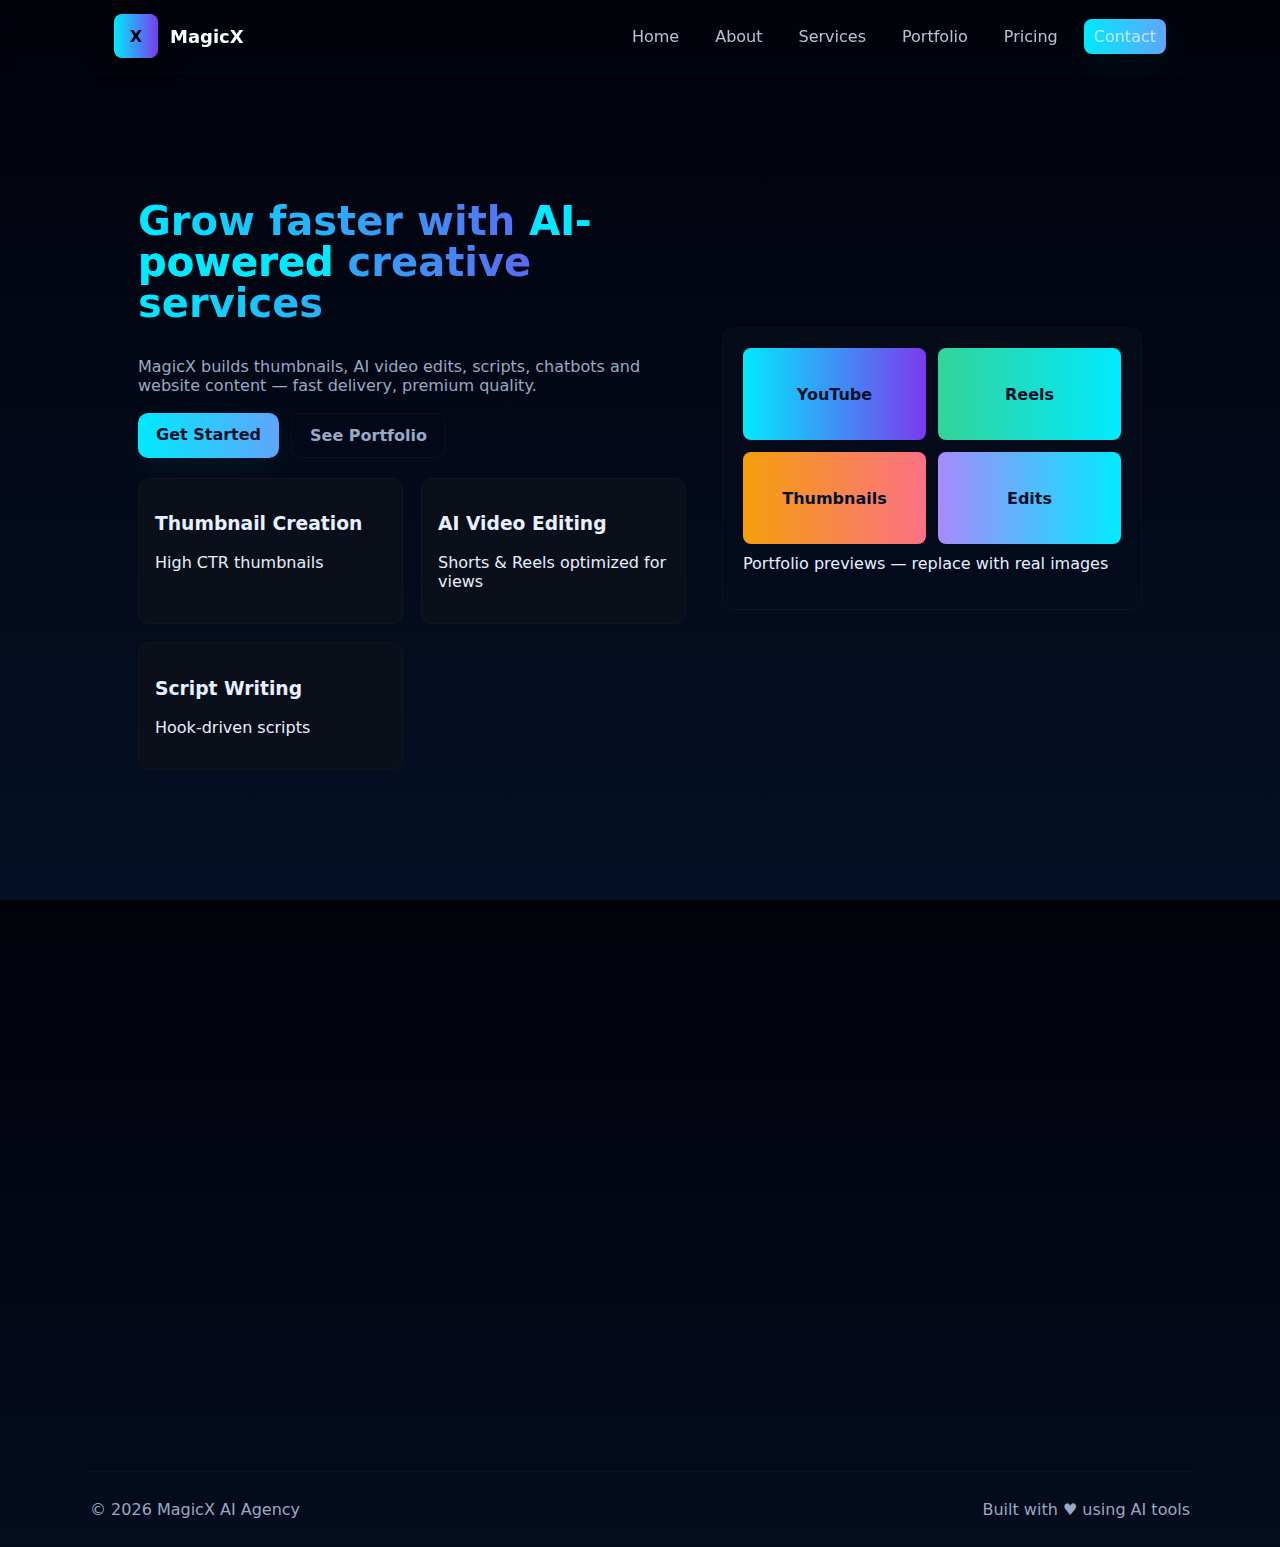
<file: index.html>
<!doctype html>
    <html lang="en">
    <head>
      <meta charset="utf-8" />
      <meta name="viewport" content="width=device-width,initial-scale=1" />
      <title>Home — MagicX AI Agency</title>
      <meta name="description" content="MagicX AI Agency — Thumbnails, AI edits, scripts, chatbots, website content" />
      <link rel="icon" href="favicon.ico" />
      <link rel="stylesheet" href="style.css" />
    </head>
    <body>
      <header class="header">
        <div class="header-inner container">
          <div class="brand"><div class="logo">X</div><h1>MagicX</h1></div>
          <nav class="nav">
            <a href="index.html">Home</a>
            <a href="about.html">About</a>
            <a href="services.html">Services</a>
            <a href="portfolio.html">Portfolio</a>
            <a href="pricing.html">Pricing</a>
            <a href="contact.html" class="btn-primary">Contact</a>
          </nav>
          <button id="navToggle" class="nav-toggle">☰</button>
        </div>
      </header>

      <main class="container">

<section class="hero fade-up">
  <div class="hero-grid container-wide">
    <div>
      <h2 class="h-title">Grow faster with <span style="color:var(--accent)">AI-powered</span> creative services</h2>
      <p class="lead">MagicX builds thumbnails, AI video edits, scripts, chatbots and website content — fast delivery, premium quality.</p>
      <div class="cta">
        <a class="btn btn-primary" href="contact.html">Get Started</a>
        <a class="btn btn-ghost" href="portfolio.html">See Portfolio</a>
      </div>

      <div class="grid" style="margin-top:20px;">
        <div class="card fade-up"><h3>Thumbnail Creation</h3><p class="muted">High CTR thumbnails</p></div>
        <div class="card fade-up"><h3>AI Video Editing</h3><p class="muted">Shorts & Reels optimized for views</p></div>
        <div class="card fade-up"><h3>Script Writing</h3><p class="muted">Hook-driven scripts</p></div>
      </div>
    </div>

    <aside class="preview fade-up">
      <div class="preview-grid">
        <div class="thumb s1">YouTube</div>
        <div class="thumb s2">Reels</div>
        <div class="thumb s3">Thumbnails</div>
        <div class="thumb s4">Edits</div>
      </div>
      <p class="muted" style="margin-top:10px">Portfolio previews — replace with real images</p>
    </aside>
  </div>
</section>

<section class="fade-up" style="margin-top:30px">
  <h2>Featured Work</h2>
  <div class="port-grid">
    <div class="port-item">Thumb A</div>
    <div class="port-item">Edit B</div>
    <div class="port-item">Thumb C</div>
    <div class="port-item">Edit D</div>
  </div>
</section>

<section class="fade-up" style="margin-top:30px">
  <h2>What Clients Say</h2>
  <div class="grid">
    <div class="card">“Fast delivery and great CTR results.”</div>
    <div class="card">“Very professional and easy to work with.”</div>
    <div class="card">“AI workflows saved me hours each week.”</div>
  </div>
</section>

<section class="fade-up" style="margin-top:30px">
  <h2>Pricing</h2>
  <div class="pricing">
    <div class="plan"><h3>Starter</h3><p>₹4,999 / month</p></div>
    <div class="plan"><h3>Growth</h3><p>₹12,999 / month</p></div>
    <div class="plan"><h3>Pro</h3><p>Custom pricing</p></div>
  </div>
</section>

      </main>

      <footer class="footer container">
        <div style="display:flex;justify-content:space-between;align-items:center">
          <div>© <span class="year"></span> MagicX AI Agency</div>
          <div class="muted">Built with ♥ using AI tools</div>
        </div>
      </footer>

      <script src="app.js"></script>
    </body>
    </html>
</file>
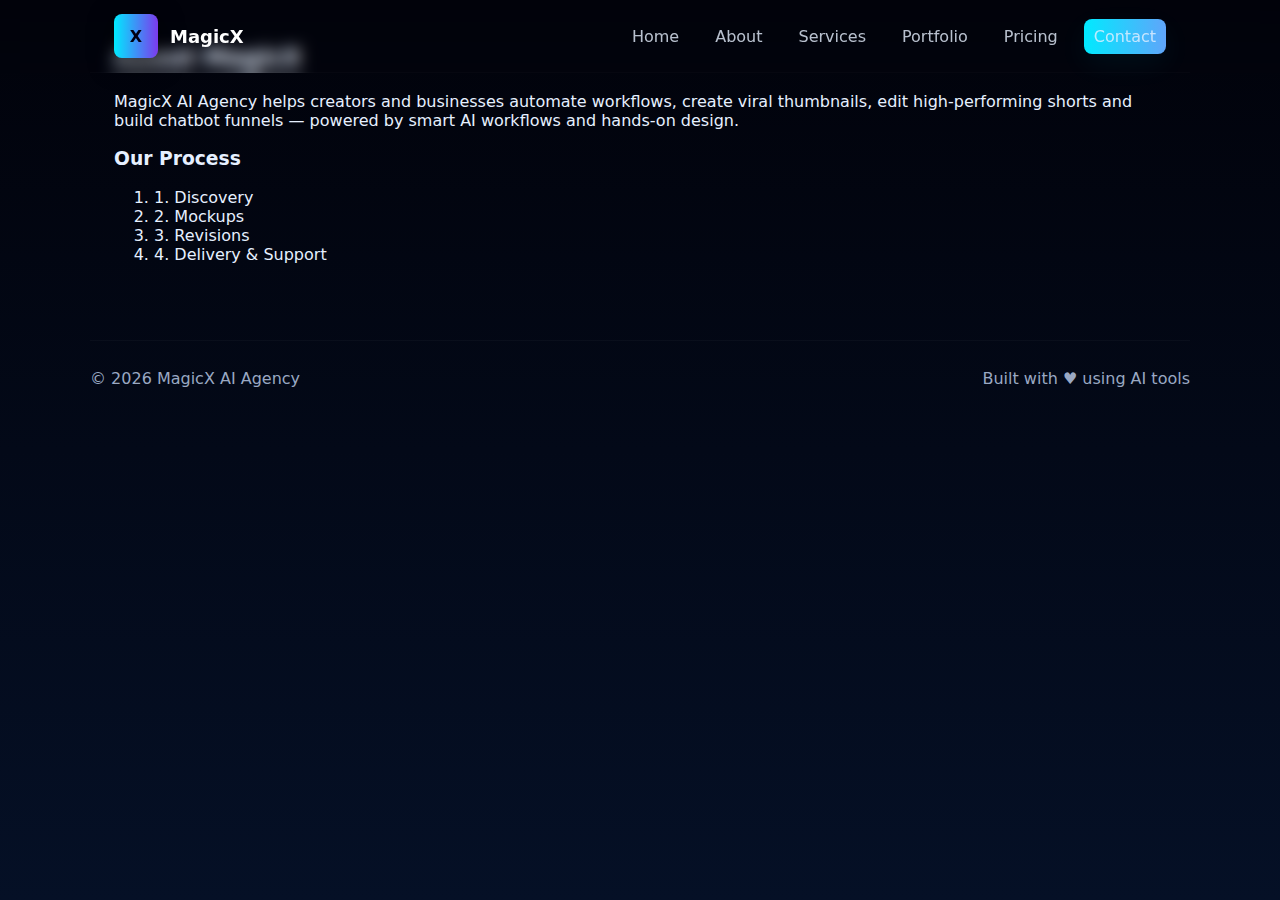
<file: about.html>
<!doctype html>
    <html lang="en">
    <head>
      <meta charset="utf-8" />
      <meta name="viewport" content="width=device-width,initial-scale=1" />
      <title>About — MagicX AI Agency</title>
      <meta name="description" content="MagicX AI Agency — Thumbnails, AI edits, scripts, chatbots, website content" />
      <link rel="icon" href="favicon.ico" />
      <link rel="stylesheet" href="style.css" />
    </head>
    <body>
      <header class="header">
        <div class="header-inner container">
          <div class="brand"><div class="logo">X</div><h1>MagicX</h1></div>
          <nav class="nav">
            <a href="index.html">Home</a>
            <a href="about.html">About</a>
            <a href="services.html">Services</a>
            <a href="portfolio.html">Portfolio</a>
            <a href="pricing.html">Pricing</a>
            <a href="contact.html" class="btn-primary">Contact</a>
          </nav>
          <button id="navToggle" class="nav-toggle">☰</button>
        </div>
      </header>

      <main class="container">

<section class="fade-up page">
  <h2>About MagicX</h2>
  <p class="muted">MagicX AI Agency helps creators and businesses automate workflows, create viral thumbnails, edit high-performing shorts and build chatbot funnels — powered by smart AI workflows and hands-on design.</p>

  <h3 style="margin-top:18px">Our Process</h3>
  <ol>
    <li>1. Discovery</li>
    <li>2. Mockups</li>
    <li>3. Revisions</li>
    <li>4. Delivery & Support</li>
  </ol>
</section>

      </main>

      <footer class="footer container">
        <div style="display:flex;justify-content:space-between;align-items:center">
          <div>© <span class="year"></span> MagicX AI Agency</div>
          <div class="muted">Built with ♥ using AI tools</div>
        </div>
      </footer>

      <script src="app.js"></script>
    </body>
    </html>
</file>
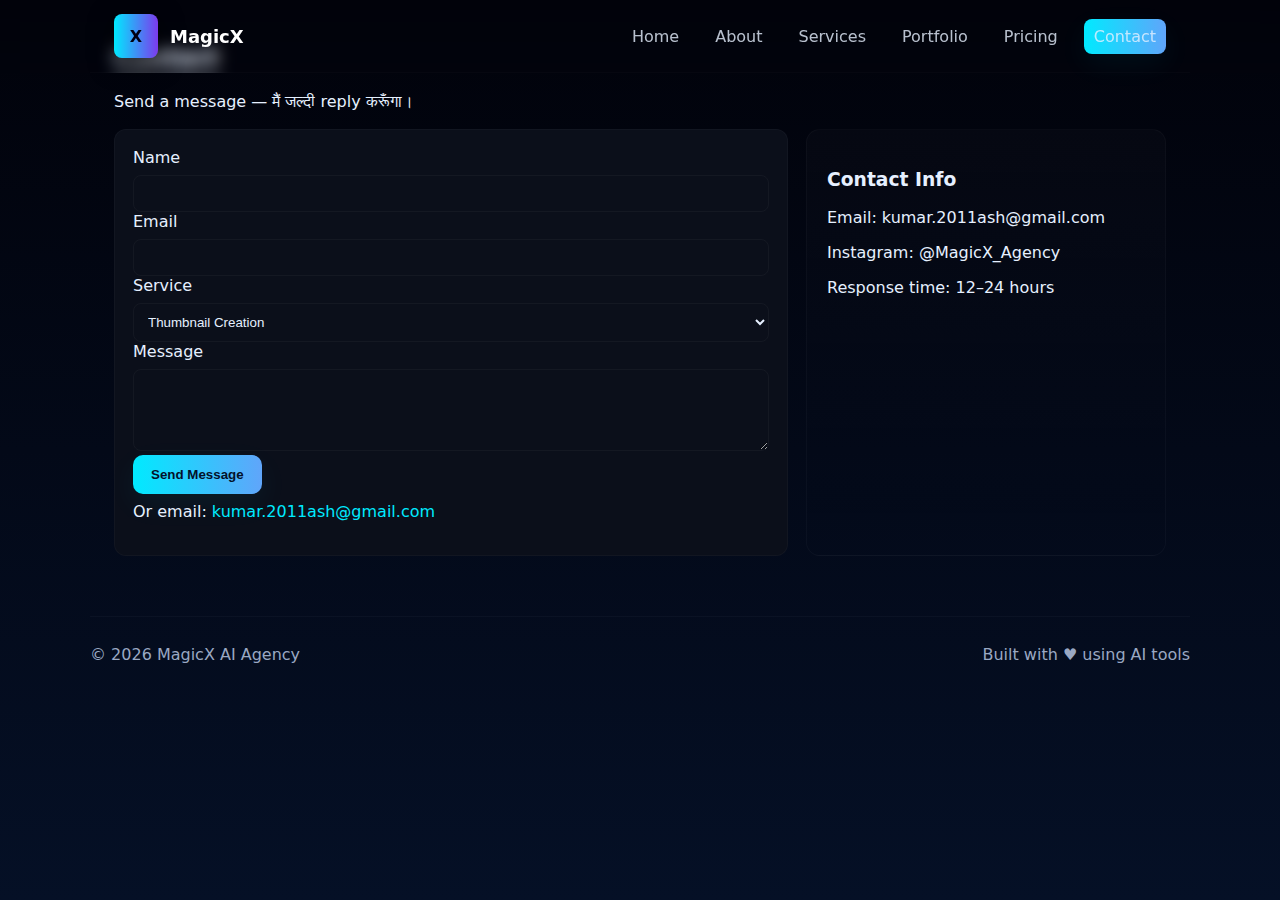
<file: contact.html>
<!doctype html>
    <html lang="en">
    <head>
      <meta charset="utf-8" />
      <meta name="viewport" content="width=device-width,initial-scale=1" />
      <title>Contact — MagicX AI Agency</title>
      <meta name="description" content="MagicX AI Agency — Thumbnails, AI edits, scripts, chatbots, website content" />
      <link rel="icon" href="favicon.ico" />
      <link rel="stylesheet" href="style.css" />
    </head>
    <body>
      <header class="header">
        <div class="header-inner container">
          <div class="brand"><div class="logo">X</div><h1>MagicX</h1></div>
          <nav class="nav">
            <a href="index.html">Home</a>
            <a href="about.html">About</a>
            <a href="services.html">Services</a>
            <a href="portfolio.html">Portfolio</a>
            <a href="pricing.html">Pricing</a>
            <a href="contact.html" class="btn-primary">Contact</a>
          </nav>
          <button id="navToggle" class="nav-toggle">☰</button>
        </div>
      </header>

      <main class="container">

<section class="fade-up page">
  <h2>Contact</h2>
  <p class="muted">Send a message — मैं जल्दी reply करूँगा।</p>

  <div class="contact-wrap">
    <form class="form contact" action="https://formspree.io/f/yourFormId" method="POST">
      <label>Name<input class="input" type="text" name="name" required></label>
      <label>Email<input class="input" type="email" name="_replyto" required></label>
      <label>Service<select name="service" class="input">
        <option>Thumbnail Creation</option>
        <option>AI Video Editing</option>
        <option>Script Writing</option>
        <option>Chatbot Creation</option>
        <option>Website Content</option>
      </select></label>
      <label>Message<textarea class="input" name="message" rows="4" required></textarea></label>
      <button class="btn btn-primary" type="submit">Send Message</button>
      <p class="muted" style="margin-top:8px">Or email: <a href="mailto:kumar.2011ash@gmail.com">kumar.2011ash@gmail.com</a></p>
    </form>

    <aside class="preview">
      <h3>Contact Info</h3>
      <p class="muted">Email: kumar.2011ash@gmail.com</p>
      <p class="muted">Instagram: @MagicX_Agency</p>
      <p class="muted">Response time: 12–24 hours</p>
    </aside>
  </div>
</section>

      </main>

      <footer class="footer container">
        <div style="display:flex;justify-content:space-between;align-items:center">
          <div>© <span class="year"></span> MagicX AI Agency</div>
          <div class="muted">Built with ♥ using AI tools</div>
        </div>
      </footer>

      <script src="app.js"></script>
    </body>
    </html>
</file>
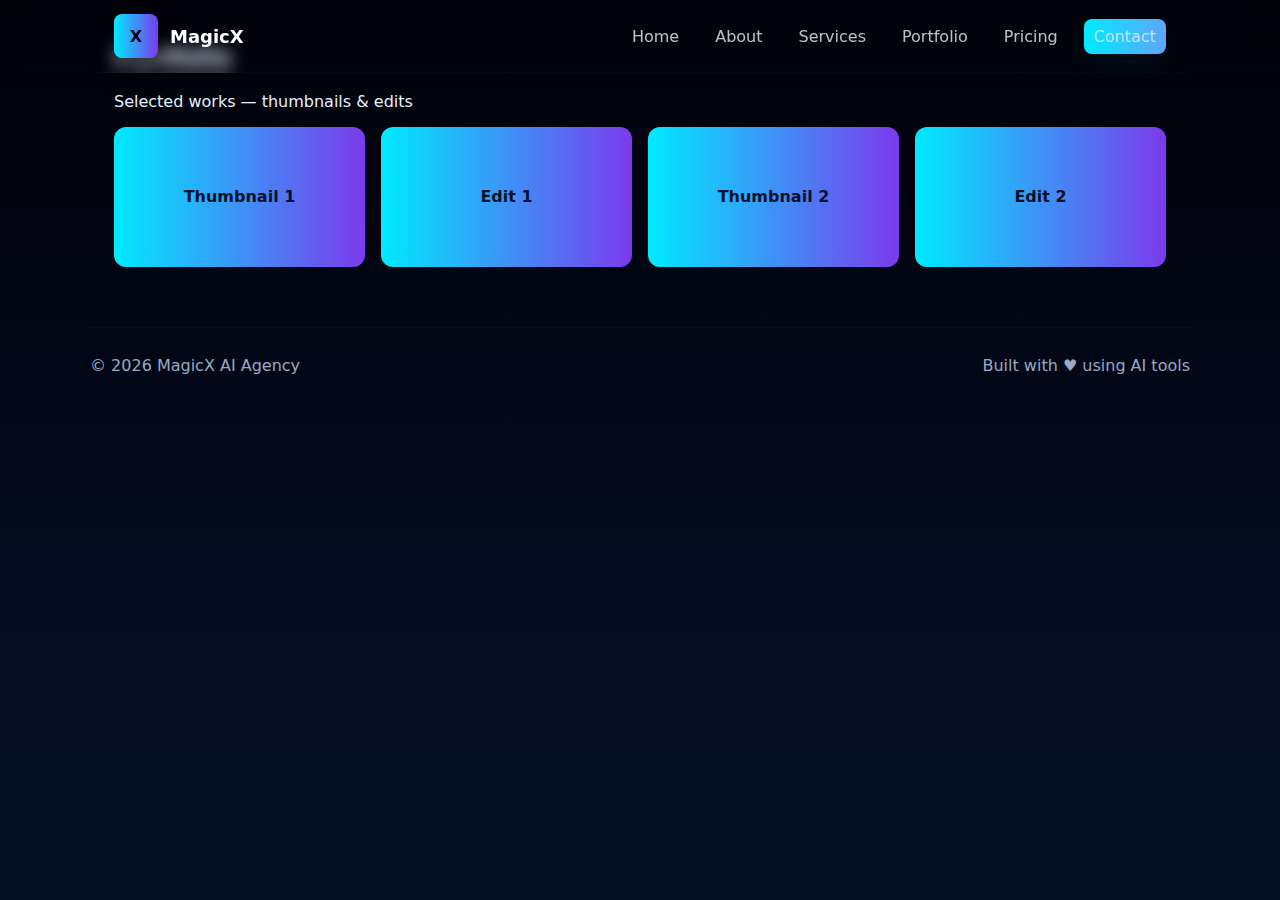
<file: portfolio.html>
<!doctype html>
    <html lang="en">
    <head>
      <meta charset="utf-8" />
      <meta name="viewport" content="width=device-width,initial-scale=1" />
      <title>Portfolio — MagicX AI Agency</title>
      <meta name="description" content="MagicX AI Agency — Thumbnails, AI edits, scripts, chatbots, website content" />
      <link rel="icon" href="favicon.ico" />
      <link rel="stylesheet" href="style.css" />
    </head>
    <body>
      <header class="header">
        <div class="header-inner container">
          <div class="brand"><div class="logo">X</div><h1>MagicX</h1></div>
          <nav class="nav">
            <a href="index.html">Home</a>
            <a href="about.html">About</a>
            <a href="services.html">Services</a>
            <a href="portfolio.html">Portfolio</a>
            <a href="pricing.html">Pricing</a>
            <a href="contact.html" class="btn-primary">Contact</a>
          </nav>
          <button id="navToggle" class="nav-toggle">☰</button>
        </div>
      </header>

      <main class="container">

<section class="fade-up page">
  <h2>Portfolio</h2>
  <p class="muted">Selected works — thumbnails & edits</p>
  <div class="port-grid">
    <div class="port-item">Thumbnail 1</div>
    <div class="port-item">Edit 1</div>
    <div class="port-item">Thumbnail 2</div>
    <div class="port-item">Edit 2</div>
  </div>
</section>

      </main>

      <footer class="footer container">
        <div style="display:flex;justify-content:space-between;align-items:center">
          <div>© <span class="year"></span> MagicX AI Agency</div>
          <div class="muted">Built with ♥ using AI tools</div>
        </div>
      </footer>

      <script src="app.js"></script>
    </body>
    </html>
</file>
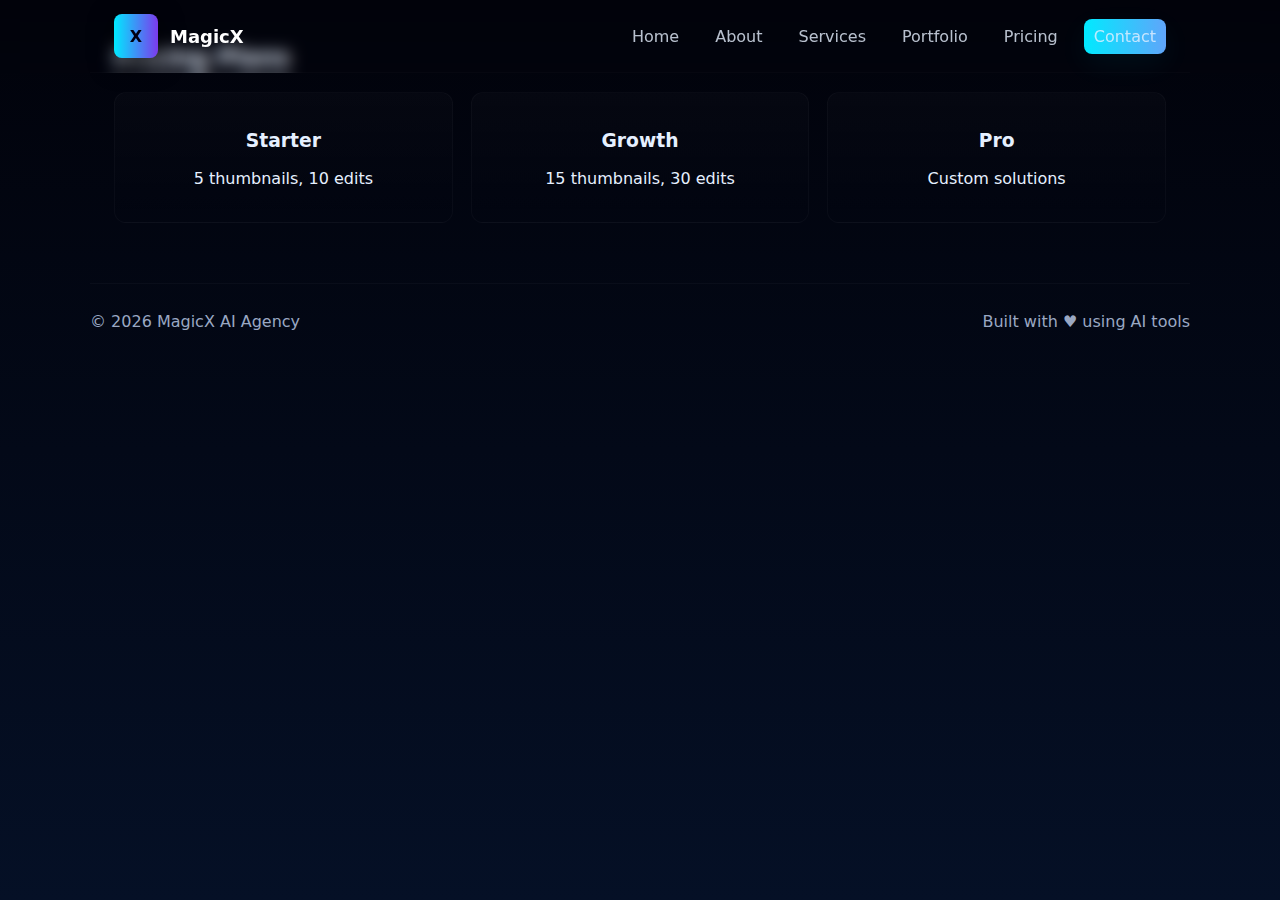
<file: pricing.html>
<!doctype html>
    <html lang="en">
    <head>
      <meta charset="utf-8" />
      <meta name="viewport" content="width=device-width,initial-scale=1" />
      <title>Pricing — MagicX AI Agency</title>
      <meta name="description" content="MagicX AI Agency — Thumbnails, AI edits, scripts, chatbots, website content" />
      <link rel="icon" href="favicon.ico" />
      <link rel="stylesheet" href="style.css" />
    </head>
    <body>
      <header class="header">
        <div class="header-inner container">
          <div class="brand"><div class="logo">X</div><h1>MagicX</h1></div>
          <nav class="nav">
            <a href="index.html">Home</a>
            <a href="about.html">About</a>
            <a href="services.html">Services</a>
            <a href="portfolio.html">Portfolio</a>
            <a href="pricing.html">Pricing</a>
            <a href="contact.html" class="btn-primary">Contact</a>
          </nav>
          <button id="navToggle" class="nav-toggle">☰</button>
        </div>
      </header>

      <main class="container">

<section class="fade-up page">
  <h2>Pricing Plans</h2>
  <div class="pricing">
    <div class="plan"><h3>Starter</h3><p>5 thumbnails, 10 edits</p></div>
    <div class="plan"><h3>Growth</h3><p>15 thumbnails, 30 edits</p></div>
    <div class="plan"><h3>Pro</h3><p>Custom solutions</p></div>
  </div>
</section>

      </main>

      <footer class="footer container">
        <div style="display:flex;justify-content:space-between;align-items:center">
          <div>© <span class="year"></span> MagicX AI Agency</div>
          <div class="muted">Built with ♥ using AI tools</div>
        </div>
      </footer>

      <script src="app.js"></script>
    </body>
    </html>
</file>
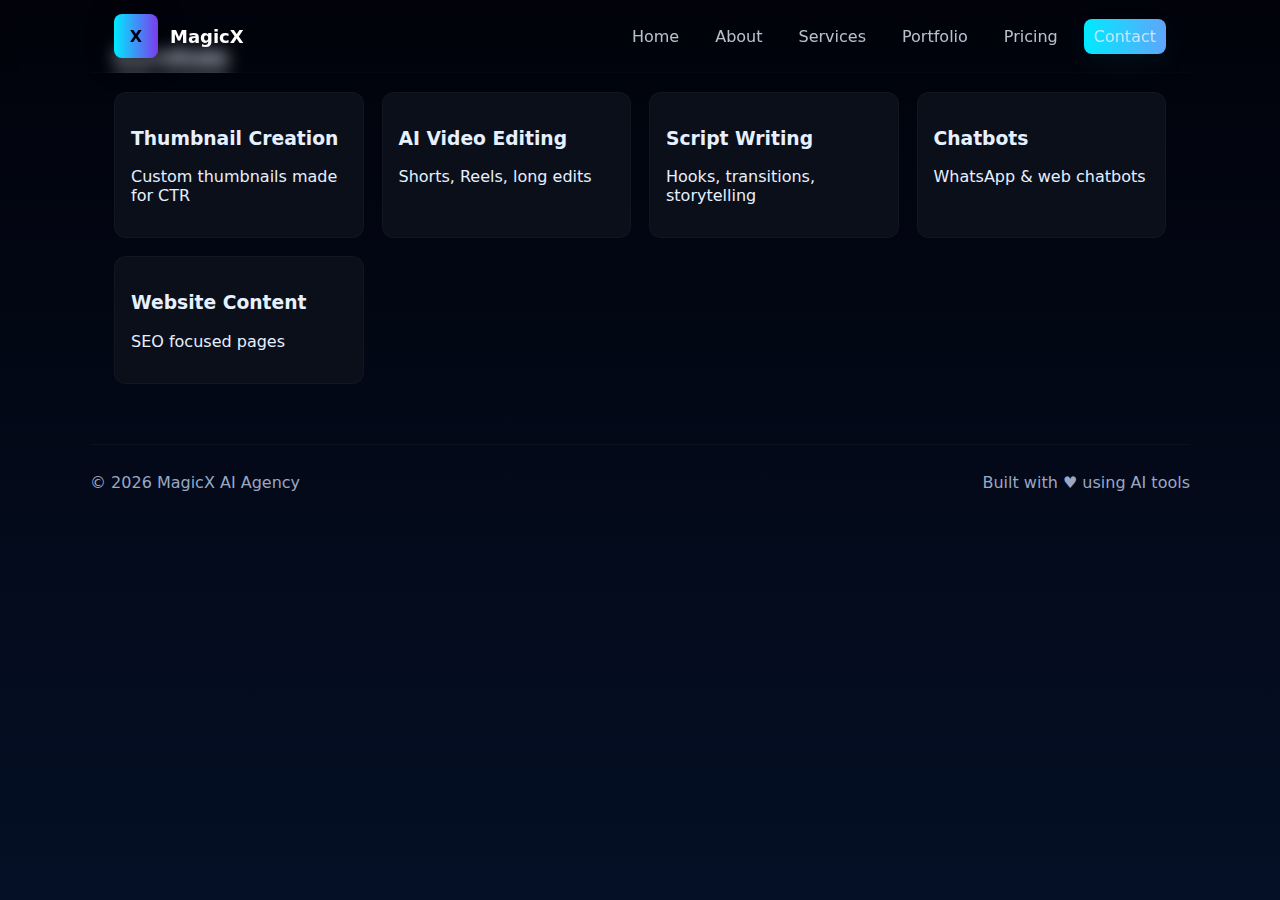
<file: services.html>
<!doctype html>
    <html lang="en">
    <head>
      <meta charset="utf-8" />
      <meta name="viewport" content="width=device-width,initial-scale=1" />
      <title>Services — MagicX AI Agency</title>
      <meta name="description" content="MagicX AI Agency — Thumbnails, AI edits, scripts, chatbots, website content" />
      <link rel="icon" href="favicon.ico" />
      <link rel="stylesheet" href="style.css" />
    </head>
    <body>
      <header class="header">
        <div class="header-inner container">
          <div class="brand"><div class="logo">X</div><h1>MagicX</h1></div>
          <nav class="nav">
            <a href="index.html">Home</a>
            <a href="about.html">About</a>
            <a href="services.html">Services</a>
            <a href="portfolio.html">Portfolio</a>
            <a href="pricing.html">Pricing</a>
            <a href="contact.html" class="btn-primary">Contact</a>
          </nav>
          <button id="navToggle" class="nav-toggle">☰</button>
        </div>
      </header>

      <main class="container">

<section class="fade-up page">
  <h2>Services</h2>
  <div class="grid">
    <div class="card"><h3>Thumbnail Creation</h3><p class="muted">Custom thumbnails made for CTR</p></div>
    <div class="card"><h3>AI Video Editing</h3><p class="muted">Shorts, Reels, long edits</p></div>
    <div class="card"><h3>Script Writing</h3><p class="muted">Hooks, transitions, storytelling</p></div>
    <div class="card"><h3>Chatbots</h3><p class="muted">WhatsApp & web chatbots</p></div>
    <div class="card"><h3>Website Content</h3><p class="muted">SEO focused pages</p></div>
  </div>
</section>

      </main>

      <footer class="footer container">
        <div style="display:flex;justify-content:space-between;align-items:center">
          <div>© <span class="year"></span> MagicX AI Agency</div>
          <div class="muted">Built with ♥ using AI tools</div>
        </div>
      </footer>

      <script src="app.js"></script>
    </body>
    </html>
</file>
<file: style.css>
:root{
  --bg:#03040a; --card:#0b0f1a; --muted:#9aa8c3; --accent:#00eaff; --accent2:#7c3aed;
  --glass: rgba(255,255,255,0.03);
  --max:1100px;
}
*{box-sizing:border-box}
html,body{margin:0;padding:0;height:100%;font-family:Inter,system-ui,-apple-system,Segoe UI,Roboto,"Helvetica Neue",Arial;background:linear-gradient(180deg,#01020a 0%, #051026 100%);color:#e6f0ff;-webkit-font-smoothing:antialiased;}
.container{max-width:var(--max);margin:0 auto;padding:24px}
a{color:var(--accent);text-decoration:none}

/* Header */
.header{position:fixed;top:0;left:0;right:0;backdrop-filter:blur(8px);z-index:60}
.header-inner{display:flex;align-items:center;justify-content:space-between;gap:12px;padding:14px 24px;border-bottom:1px solid rgba(255,255,255,0.02)}
.brand{display:flex;align-items:center;gap:12px}
.logo{width:44px;height:44px;border-radius:8px;background:linear-gradient(90deg,var(--accent),var(--accent2));display:flex;align-items:center;justify-content:center;font-weight:800;color:#001;box-shadow:0 6px 24px rgba(0,0,0,0.6)}
.brand h1{font-size:18px;margin:0;color:#fff}
.nav{display:flex;gap:16px;align-items:center}
.nav a{color:rgba(230,240,255,0.8);font-weight:500;padding:8px 10px;border-radius:8px}
.nav a:hover{color:#fff;background:rgba(255,255,255,0.02)}

/* mobile */
.nav-toggle{display:none;border:0;background:transparent;color:#fff;font-size:22px}

/* Hero */
.hero{padding:120px 0 40px}
.hero-grid{display:grid;grid-template-columns:1fr 420px;gap:36px;align-items:center}
.h-title{font-size:40px;line-height:1.02;font-weight:800;background:linear-gradient(90deg,var(--accent),var(--accent2));-webkit-background-clip:text;background-clip:text;color:transparent}
.lead{color:var(--muted);margin-top:12px}
.cta{margin-top:18px;display:flex;gap:12px}
.btn{padding:12px 18px;border-radius:10px;font-weight:700;border:0;cursor:pointer}
.btn-primary{background:linear-gradient(90deg,var(--accent),#60a5fa);color:#04112a;box-shadow:0 10px 30px rgba(0,234,255,0.06)}
.btn-ghost{background:transparent;border:1px solid rgba(255,255,255,0.04);color:var(--muted)}

/* preview card */
.preview{background:linear-gradient(180deg, rgba(255,255,255,0.02), transparent);padding:20px;border-radius:14px;border:1px solid rgba(255,255,255,0.03)}
.preview-grid{display:grid;grid-template-columns:repeat(2,1fr);gap:12px}
.thumb{height:92px;border-radius:8px;display:flex;align-items:center;justify-content:center;font-weight:700;color:#04112a}

/* samples */
.s1{background:linear-gradient(90deg,var(--accent),#7c3aed)}
.s2{background:linear-gradient(90deg,#34d399,var(--accent))}
.s3{background:linear-gradient(90deg,#f59e0b,#fb7185)}
.s4{background:linear-gradient(90deg,#a78bfa,var(--accent))}

/* Services grid */
.grid{display:grid;grid-template-columns:repeat(auto-fit,minmax(240px,1fr));gap:18px;margin-top:18px}
.card{background:var(--card);padding:16px;border-radius:12px;border:1px solid rgba(255,255,255,0.03);transition:transform .25s, box-shadow .25s}
.card:hover{transform:translateY(-6px);box-shadow:0 20px 40px rgba(2,6,23,0.6)}

/* portfolio */
.port-grid{display:grid;grid-template-columns:repeat(auto-fit,minmax(220px,1fr));gap:16px;margin-top:16px}
.port-item{background:linear-gradient(90deg,var(--accent),var(--accent2));padding:18px;border-radius:12px;color:#04112a;font-weight:800;display:flex;align-items:center;justify-content:center;height:140px}

/* pricing */
.pricing{display:grid;grid-template-columns:repeat(auto-fit,minmax(220px,1fr));gap:18px;margin-top:16px}
.plan{background:linear-gradient(180deg, rgba(255,255,255,0.02), transparent);padding:18px;border-radius:12px;border:1px solid rgba(255,255,255,0.03);text-align:center}

/* contact */
.contact-wrap{display:grid;grid-template-columns:1fr 360px;gap:18px;margin-top:18px}
.form{background:var(--card);padding:18px;border-radius:12px;border:1px solid rgba(255,255,255,0.03)}
.input, textarea, select{width:100%;padding:10px;border-radius:8px;border:1px solid rgba(255,255,255,0.04);background:transparent;color:#e6f0ff;margin-top:8px}

/* footer */
.footer{padding:28px 0;margin-top:36px;border-top:1px solid rgba(255,255,255,0.03);color:var(--muted)}

/* utilities */
.container-wide{max-width:1300px;margin:0 auto;padding:24px}

/* animations */
.fade-up{opacity:0;transform:translateY(12px);transition:all .6s ease}
.fade-up.in{opacity:1;transform:translateY(0)}

/* responsive */
@media (max-width:900px){
  .hero-grid{grid-template-columns:1fr}
  .nav{display:none}
  .nav-toggle{display:block}
  .contact-wrap{grid-template-columns:1fr}
}
</file>
